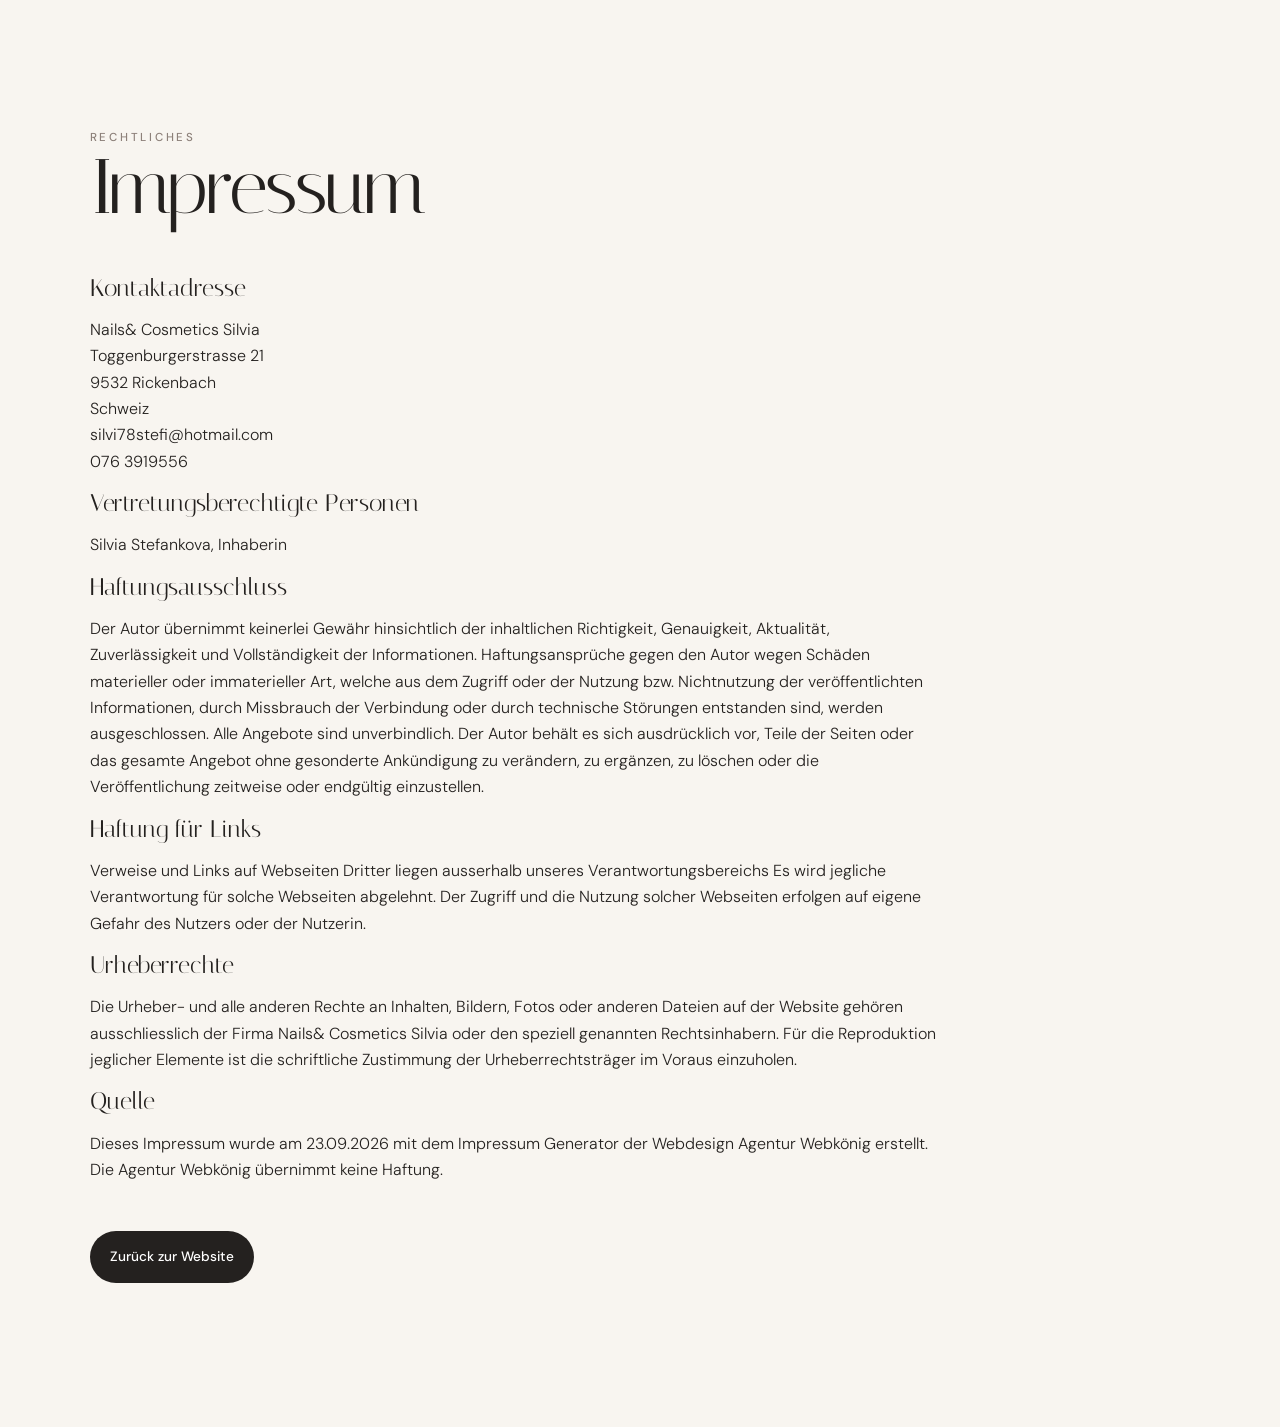
<file: impressum.html>
<!doctype html>
<html lang="de">
<head>
  <meta charset="utf-8">
  <meta name="viewport" content="width=device-width, initial-scale=1">
  <meta name="description" content="Impressum von Nails & Cosmetics Silvia">
  <title>Impressum | Nails & Cosmetic Silvia</title>
  <link rel="preconnect" href="https://fonts.googleapis.com">
  <link rel="preconnect" href="https://fonts.gstatic.com" crossorigin>
  <link href="https://fonts.googleapis.com/css2?family=DM+Sans:wght@300;400;500;600&family=Italiana&display=swap" rel="stylesheet">
  <link rel="stylesheet" href="styles.css">
</head>
<body>
  <main id="content">
    <section class="section">
      <div class="section-kicker">Rechtliches</div>
      <div style="max-width:850px">
        <h1 style="font-size:clamp(3rem,6vw,6rem);max-width:none;margin-bottom:3rem">Impressum</h1>
        <h2>Kontaktadresse</h2>
        <p>Nails&amp; Cosmetics Silvia<br>Toggenburgerstrasse 21<br>9532 Rickenbach<br>Schweiz<br><a href="mailto:silvi78stefi@hotmail.com">silvi78stefi@hotmail.com</a><br><a href="tel:+41763919556">076 3919556</a></p>
        <h2>Vertretungsberechtigte Personen</h2>
        <p>Silvia Stefankova, Inhaberin</p>
        <h2>Haftungsausschluss</h2>
        <p>Der Autor übernimmt keinerlei Gewähr hinsichtlich der inhaltlichen Richtigkeit, Genauigkeit, Aktualität, Zuverlässigkeit und Vollständigkeit der Informationen. Haftungsansprüche gegen den Autor wegen Schäden materieller oder immaterieller Art, welche aus dem Zugriff oder der Nutzung bzw. Nichtnutzung der veröffentlichten Informationen, durch Missbrauch der Verbindung oder durch technische Störungen entstanden sind, werden ausgeschlossen. Alle Angebote sind unverbindlich. Der Autor behält es sich ausdrücklich vor, Teile der Seiten oder das gesamte Angebot ohne gesonderte Ankündigung zu verändern, zu ergänzen, zu löschen oder die Veröffentlichung zeitweise oder endgültig einzustellen.</p>
        <h2>Haftung für Links</h2>
        <p>Verweise und Links auf Webseiten Dritter liegen ausserhalb unseres Verantwortungsbereichs Es wird jegliche Verantwortung für solche Webseiten abgelehnt. Der Zugriff und die Nutzung solcher Webseiten erfolgen auf eigene Gefahr des Nutzers oder der Nutzerin.</p>
        <h2>Urheberrechte</h2>
        <p>Die Urheber- und alle anderen Rechte an Inhalten, Bildern, Fotos oder anderen Dateien auf der Website gehören ausschliesslich der Firma Nails&amp; Cosmetics Silvia oder den speziell genannten Rechtsinhabern. Für die Reproduktion jeglicher Elemente ist die schriftliche Zustimmung der Urheberrechtsträger im Voraus einzuholen.</p>
        <h2>Quelle</h2>
        <p>Dieses Impressum wurde am 23.09.2026 mit dem Impressum Generator der Webdesign Agentur <a href="https://webkoenig.ch/" target="_blank" rel="noopener">Webkönig</a> erstellt. Die Agentur Webkönig übernimmt keine Haftung.</p>
        <p style="margin-top:3rem"><a class="btn btn-dark" href="index.html">Zurück zur Website</a></p>
      </div>
    </section>
  </main>
</body>
</html>
</file>
<file: styles.css>
:root{--ink:#24211f;--paper:#f8f5f0;--white:#fff;--rose:#d9b8ac;--rose-deep:#b88f82;--taupe:#8d817a;--line:rgba(36,33,31,.14);--shadow:0 20px 60px rgba(63,45,38,.10)}
*{box-sizing:border-box}html{scroll-behavior:smooth}body{margin:0;background:var(--paper);color:var(--ink);font-family:"DM Sans",sans-serif;font-weight:300;line-height:1.65}a{color:inherit;text-decoration:none}img{display:block;width:100%}.skip-link{position:fixed;left:1rem;top:-5rem;background:var(--ink);color:#fff;padding:.75rem 1rem;z-index:999}.skip-link:focus{top:1rem}.site-header{position:sticky;top:0;z-index:50;display:grid;grid-template-columns:auto 1fr auto;align-items:center;gap:2rem;padding:1rem 4vw;background:rgba(248,245,240,.9);backdrop-filter:blur(18px);border-bottom:1px solid var(--line)}.brand{display:flex;align-items:center;gap:.8rem}.brand-mark{width:42px;height:42px;border:1px solid var(--ink);border-radius:50%;display:grid;place-items:center;font-family:Italiana,serif;font-size:1.4rem}.brand strong,.brand small{display:block;line-height:1.1}.brand strong{font-family:Italiana,serif;font-size:1.2rem;font-weight:400}.brand small{text-transform:uppercase;letter-spacing:.18em;font-size:.58rem;margin-top:.35rem}.main-nav{display:flex;justify-content:center;gap:1.4rem;font-size:.78rem;text-transform:uppercase;letter-spacing:.1em}.main-nav a{position:relative}.main-nav a:after{content:"";position:absolute;left:0;bottom:-.35rem;width:0;height:1px;background:var(--ink);transition:.25s}.main-nav a:hover:after{width:100%}.header-cta,.btn{display:inline-flex;align-items:center;justify-content:center;border-radius:999px;padding:.9rem 1.25rem;font-weight:500;font-size:.85rem;transition:.2s}.header-cta{background:var(--ink);color:#fff}.menu-toggle{display:none}.hero{min-height:calc(100vh - 75px);display:grid;grid-template-columns:1.05fr .95fr;align-items:center;gap:5vw;padding:5vw 6vw 6vw}.eyebrow,.section-kicker{text-transform:uppercase;letter-spacing:.24em;font-size:.72rem;font-weight:500;color:var(--taupe)}h1,h2,h3{font-family:Italiana,serif;font-weight:400;line-height:1.05;margin:0}h1{font-size:clamp(3.4rem,7vw,7.5rem);max-width:9ch;letter-spacing:-.03em}.hero-lead{max-width:58ch;font-size:1.08rem;margin:2rem 0;color:#5c5551}.hero-actions{display:flex;align-items:center;gap:1.4rem}.btn-dark{background:var(--ink);color:#fff}.btn-dark:hover,.header-cta:hover{transform:translateY(-2px);box-shadow:0 8px 20px rgba(36,33,31,.15)}.text-link{border-bottom:1px solid var(--line);padding:.75rem 0}.hero-meta{margin-top:3rem;padding-top:1rem;border-top:1px solid var(--line);display:flex;gap:2rem;text-transform:uppercase;letter-spacing:.12em;font-size:.68rem}.hero-visual{position:relative;width:100%;max-width:620px;justify-self:end}.arch-image{height:min(72vh,760px);min-height:520px;border-radius:48% 48% 2rem 2rem;background:linear-gradient(rgba(0,0,0,.03),rgba(0,0,0,.03)),url("hero-handlippen.jpg") center/cover;box-shadow:var(--shadow)}.floating-note{position:absolute;left:-3.2rem;bottom:3rem;background:var(--white);border-radius:50%;width:125px;height:125px;display:grid;place-content:center;text-align:center;box-shadow:var(--shadow)}.floating-note span{font-family:Italiana,serif;font-size:2rem}.floating-note small{text-transform:uppercase;letter-spacing:.12em;font-size:.55rem}.section{padding:8rem 7vw}.intro-grid{display:grid;grid-template-columns:minmax(0,.95fr) minmax(0,1.05fr);column-gap:7vw;row-gap:3rem;margin-top:2rem;align-items:start}.intro-grid h2{grid-column:1 / -1;grid-row:1;max-width:13ch}.silvia-portrait{grid-column:1;grid-row:2}.intro-copy{grid-column:2;grid-row:2;padding-top:.15rem}.intro h2,.section-heading h2,.hours h2,.contact h2{font-size:clamp(2.8rem,5vw,5.4rem);letter-spacing:-.025em}.intro-copy{font-size:1.05rem;max-width:65ch}.silvia-portrait{margin:0;overflow:hidden;border-radius:48% 48% 1.2rem 1.2rem;width:min(100%,430px);justify-self:start}.silvia-portrait img{width:100%;aspect-ratio:4/5;object-fit:cover;object-position:center 18%;filter:saturate(.9)}.intro-copy p{margin-top:0;margin-bottom:1.5rem}.muted{background:#eee8e2}.section-heading{display:flex;align-items:end;justify-content:space-between;gap:2rem;margin-bottom:3.5rem}.service-grid{display:grid;grid-template-columns:repeat(5,1fr);border-top:1px solid var(--line);border-left:1px solid var(--line)}.service-card{min-height:620px;padding:2.2rem 1.5rem 2rem;border-right:1px solid var(--line);border-bottom:1px solid var(--line);display:flex;flex-direction:column}.service-visual{position:relative;margin:0 0 2.8rem}.service-visual img{width:100%;aspect-ratio:1.15/1;object-fit:cover;border-radius:48% 48% 0 0;filter:saturate(.82)}.service-card .index{font-size:.7rem;letter-spacing:.16em;color:var(--taupe)}.service-card h3{font-size:clamp(1.7rem,2vw,2.25rem);margin:1.2rem 0 1rem;white-space:nowrap}.service-card p{font-size:.92rem;color:#605954}.service-card a{margin-top:auto;width:max-content;padding-bottom:.25rem;border-bottom:1px solid var(--line);font-size:.78rem;text-transform:uppercase;letter-spacing:.12em;font-weight:500}.nail-gallery-grid{display:grid;grid-template-columns:repeat(3,minmax(0,1fr));gap:1rem;align-items:start}.nail-shot{margin:0;overflow:hidden;background:#e8e0da;aspect-ratio:4/5}.nail-shot-tall{aspect-ratio:4/6}.nail-shot img{width:100%;height:100%;object-fit:cover}.prices{background:var(--white)}.price-columns{display:grid;grid-template-columns:1.2fr .9fr .9fr;gap:1.2rem}.price-card{background:var(--paper);padding:2rem;border-radius:1.5rem}.price-card h3{font-size:2.2rem;margin-bottom:1.5rem}.price-row{display:flex;justify-content:space-between;gap:1rem;padding:.85rem 0;border-bottom:1px solid var(--line)}.price-row strong{font-weight:500;white-space:nowrap}.compare-grid{display:grid;grid-template-columns:repeat(3,minmax(0,1fr));gap:1.25rem}.compare-card{margin:0;min-width:0}.compare-slider{--position:50%;position:relative;overflow:hidden;aspect-ratio:4/3;background:#ddd4cd;border-radius:1.2rem;isolation:isolate;touch-action:pan-y}.compare-image{position:absolute;inset:0;width:100%;height:100%;object-fit:cover;user-select:none;pointer-events:none}.compare-before{z-index:1}.compare-after-wrap{position:absolute;inset:0;z-index:2;clip-path:inset(0 0 0 var(--position));overflow:hidden}.compare-after{position:absolute;inset:0;width:100%;height:100%;object-fit:cover}.compare-line{position:absolute;z-index:4;top:0;bottom:0;left:var(--position);width:2px;background:#fff}.compare-handle{position:absolute;z-index:5;left:var(--position);top:50%;transform:translate(-50%,-50%);width:48px;height:48px;border-radius:50%;display:grid;place-items:center;background:rgba(248,245,240,.96)}.compare-label{position:absolute;z-index:4;top:1rem;padding:.45rem .7rem;border-radius:999px;background:rgba(248,245,240,.88);font-size:.62rem;text-transform:uppercase;letter-spacing:.12em}.before-label{left:1rem}.after-label{right:1rem}.compare-range{position:absolute;z-index:6;inset:0;width:100%;height:100%;margin:0;opacity:0;cursor:ew-resize}.compare-card figcaption{padding:.85rem .15rem 0;font-size:.72rem;text-transform:uppercase;letter-spacing:.12em;color:var(--taupe)}.hours{background:var(--ink);color:#fff}.hours-panel{display:grid;grid-template-columns:1fr 1fr;gap:8vw;align-items:start}.hours .eyebrow{color:#baa9a1}.hours .btn-dark{background:#fff;color:var(--ink);margin-top:1rem}.hours-list>div{display:flex;justify-content:space-between;padding:1rem 0;border-bottom:1px solid rgba(255,255,255,.16)}.hours-list strong{font-weight:400}.contact{display:grid;grid-template-columns:1fr 1fr;gap:8vw;background:var(--rose)}.contact-copy>p{max-width:55ch}.contact-details{display:grid;gap:1rem;margin-top:2rem}.contact-details>a{font-family:Italiana,serif;font-size:2rem}.whatsapp-form{background:#fff;padding:2rem;border-radius:1.5rem;box-shadow:var(--shadow)}.whatsapp-form h3{font-size:2rem;margin-bottom:1.4rem}.whatsapp-form label{display:block;font-size:.72rem;text-transform:uppercase;letter-spacing:.12em;margin-top:1rem}.whatsapp-form input,.whatsapp-form select{width:100%;border:0;border-bottom:1px solid #cfc7c1;background:transparent;padding:.75rem 0;font:inherit;outline:none}.whatsapp-form .btn{width:100%;border:0;margin-top:1.5rem;cursor:pointer}.whatsapp-form small{display:block;color:#766e69;margin-top:1rem}.map-wrap iframe{display:block;width:100%;height:480px;border:0;filter:grayscale(.65) contrast(.9)}.parking-gallery{padding-top:1.25rem;padding-bottom:6rem}.parking-grid{display:grid;grid-template-columns:repeat(3,minmax(0,1fr));gap:1rem}.parking-grid figure{margin:0;overflow:hidden;background:#e8e0da;aspect-ratio:4/5}.parking-grid img{width:100%;height:100%;object-fit:cover}footer{padding:4rem 7vw 2rem;background:#181615;color:#f3efeb;display:grid;grid-template-columns:1fr 1fr;gap:2rem;align-items:end}.footer-brand .brand-mark{border-color:#fff}.footer-links{display:flex;gap:1.5rem;justify-content:flex-end;font-size:.8rem}.footer-legal{grid-column:1/-1;border-top:1px solid rgba(255,255,255,.12);padding-top:1.5rem;color:#9d9691;display:flex;flex-wrap:wrap;gap:.75rem 3rem}.footer-legal small{display:block}.whatsapp-float{position:fixed;right:1.2rem;bottom:1.2rem;z-index:40;background:#fff;color:var(--ink);padding:.85rem 1rem .85rem 1.15rem;border-radius:999px;box-shadow:0 12px 35px rgba(0,0,0,.2);display:flex;align-items:center;gap:.8rem;font-size:.8rem;font-weight:600}.whatsapp-float b{width:28px;height:28px;border-radius:50%;display:grid;place-items:center;background:var(--ink);color:#fff}.reveal{animation:fadeup .8s ease both}@keyframes fadeup{from{opacity:0;transform:translateY(16px)}to{opacity:1;transform:none}}
@media(max-width:1100px){.site-header{grid-template-columns:auto auto 1fr}.main-nav{display:none;position:absolute;top:74px;left:0;right:0;background:var(--paper);padding:1rem 4vw 2rem;flex-direction:column}.main-nav.open{display:flex}.menu-toggle{display:block}.service-grid{grid-template-columns:repeat(2,1fr)}.price-columns{grid-template-columns:1fr 1fr}}
@media(max-width:760px){.intro-grid,.hours-panel,.contact{grid-template-columns:1fr}.intro-grid h2,.silvia-portrait,.intro-copy{grid-column:1;grid-row:auto}.site-header{grid-template-columns:1fr auto}.header-cta{display:none}.hero{grid-template-columns:1fr;padding:4rem 6vw}.hero-copy{order:2}.hero-visual{order:1}.arch-image{height:56vh;min-height:420px}.section{padding:5rem 6vw}.service-grid,.price-columns{grid-template-columns:1fr}.nail-gallery-grid{grid-template-columns:1fr 1fr}.compare-grid{grid-template-columns:1fr}.parking-grid{grid-template-columns:1fr}footer{grid-template-columns:1fr}.footer-links{justify-content:flex-start;flex-wrap:wrap}.whatsapp-float span{display:none}}
</file>
